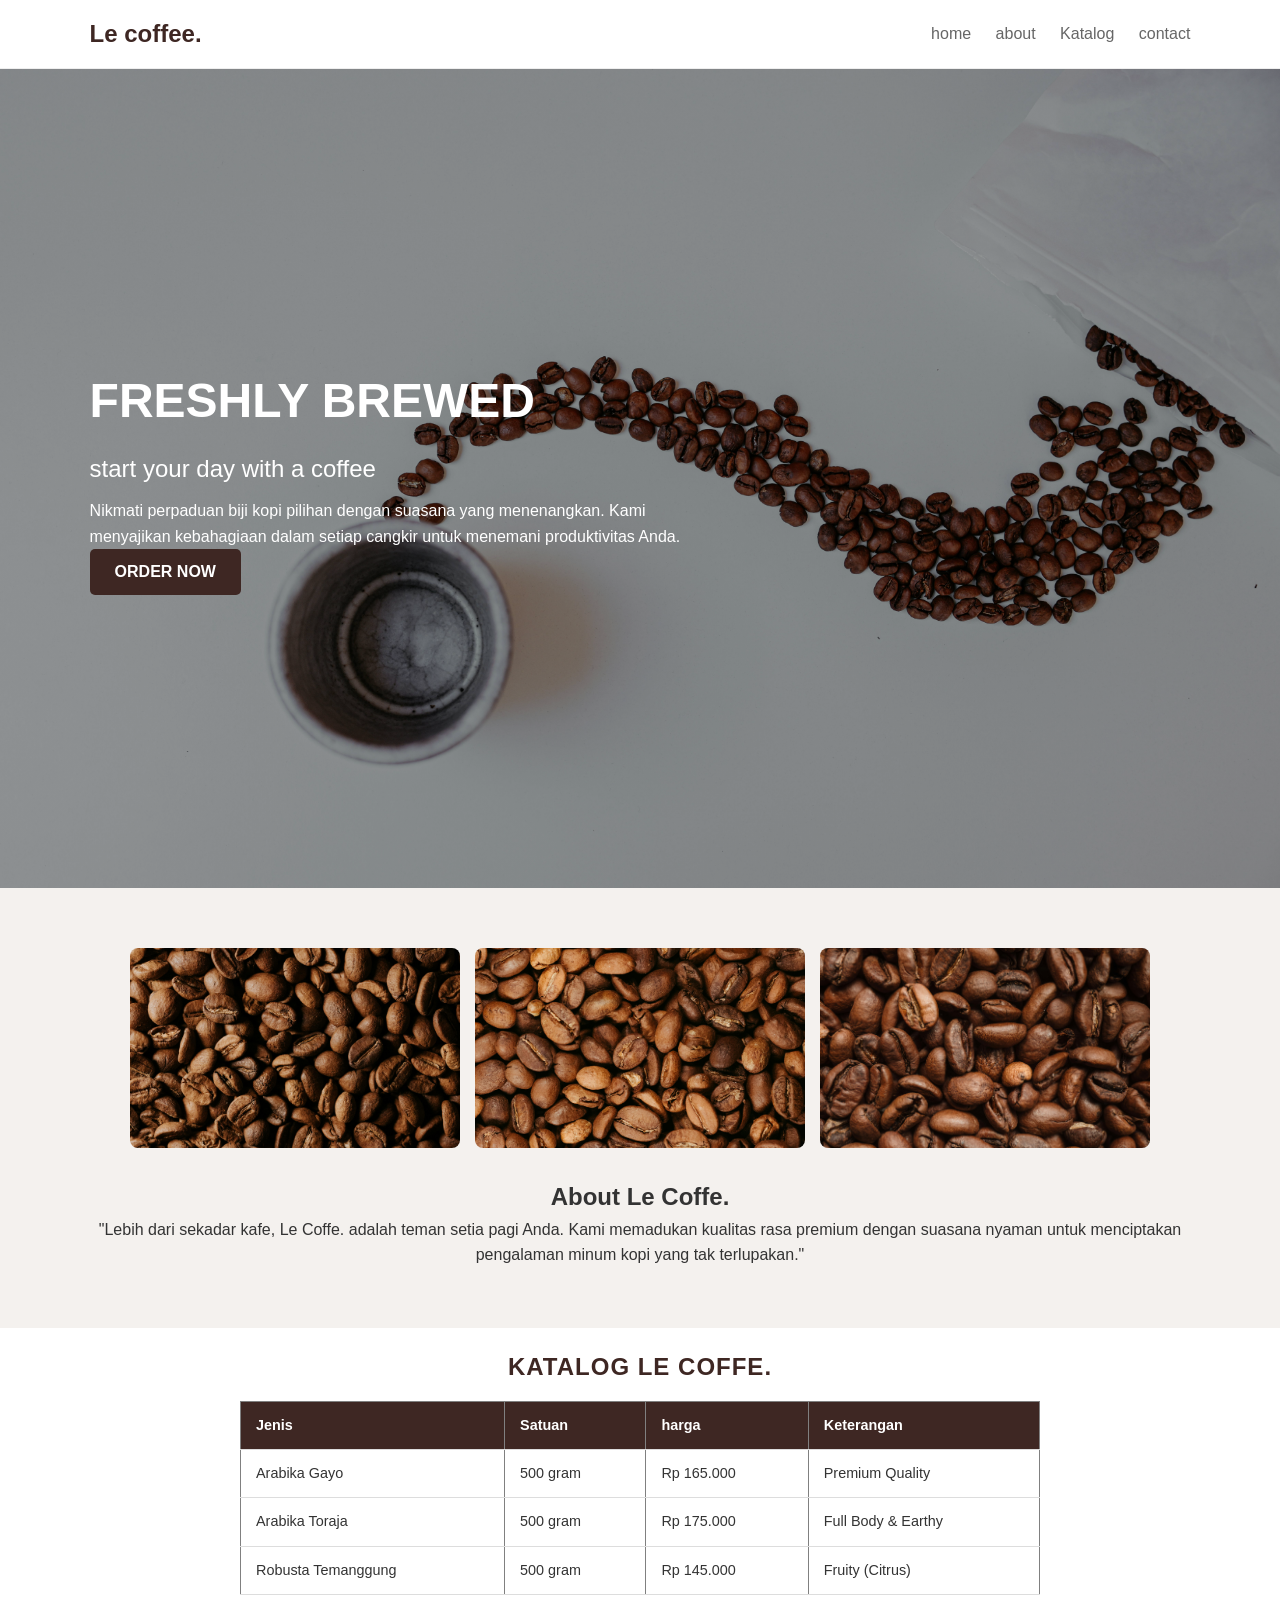
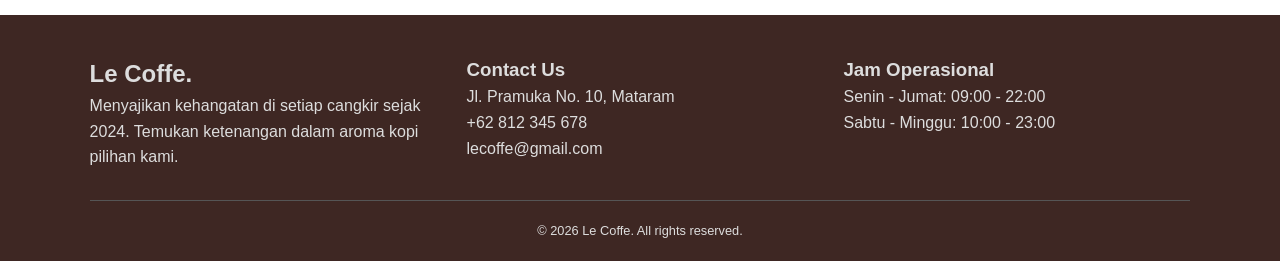
<file: index.html>
<!DOCTYPE html>
<html lang="en">
<head>
    <meta charset="UTF-8">
    <meta name="viewport" content="width=device-width, initial-scale=1.0">
    <title>Le Coffe.</title>
    <link rel="stylesheet" href="Style/style.css">
</head>
<body id="top">

<header>
    <a href="#top" class="logo">Le coffee.</a>
    
    <nav class="navbar">
        <a href="#top">home</a>
        <a href="#foto-kopi">about</a>
        <a href="#menu">Katalog</a> 
        <a href="#contact">contact</a>
    </nav>

</header>

<section class="home" style="background: linear-gradient(rgba(0,0,0,0.4), rgba(0,0,0,0.4)), url('images/home-bg.jpg') center/cover;
">
    <div class="content">
        <h3>freshly brewed</h3>
        <span>start your day with a coffee</span>
        <p>Nikmati perpaduan biji kopi pilihan dengan suasana yang menenangkan. Kami menyajikan kebahagiaan dalam setiap cangkir untuk menemani produktivitas Anda.</p>
        <a href="html/order.html" class="btn">ORDER NOW</a>
    </div>
</section>


<section class="foto-kopi" id="foto-kopi">
    <div class="jenis-kopi">
        <img src="images/art1.jpg" class="kopi-img" alt="foto1">
        <img src="images/art2.jpg" class="kopi-img" alt="foto1">
        <img src="images/art3.jpg" class="kopi-img" alt="foto1">
    </div>

    <div>
        <h1>About Le Coffe.</h1>
        <p>"Lebih dari sekadar kafe, Le Coffe. adalah teman setia pagi Anda. Kami memadukan kualitas rasa premium dengan suasana nyaman untuk menciptakan pengalaman minum kopi yang tak terlupakan."</p>
    </div>
</section>

<table border="1" id="menu">
    <caption>Katalog Le coffe.</caption>
    <thead>
        <tr>
            <th>Jenis</th>
            <th>Satuan</th>
            <th>harga</th>
            <th>Keterangan</th>
        </tr>
    </thead>
    <tbody>
        <tr>
            <td>Arabika Gayo</td>
            <td>500 gram</td>
            <td>Rp 165.000</td>
            <td>Premium Quality</td>
        </tr>
        <tr>
            <td>Arabika Toraja</td>
            <td>500 gram</td>
            <td>Rp 175.000</td>
            <td>Full Body & Earthy</td>
        </tr>
        <tr>
            <td>Robusta Temanggung</td>
            <td>500 gram</td>
            <td>Rp 145.000</td>
            <td>Fruity (Citrus)</td>
        </tr>
    </tbody>
</table>

<footer class="kopi-footer" id="contact">
    <div class="footer-container">
        <div class="footer-section">
            <h2>Le Coffe.</h2>
            <p>Menyajikan kehangatan di setiap cangkir sejak 2024. Temukan ketenangan dalam aroma kopi pilihan kami.</p>
        </div>

        <div class="footer-section">
            <h3>Contact Us</h3>
            <ul>
                <li>Jl. Pramuka No. 10, Mataram</li>
                <li>+62 812 345 678</li>
                <li>lecoffe@gmail.com</li>
            </ul>
        </div>

        <div class="footer-section">
            <h3>Jam Operasional</h3>
            <p>Senin - Jumat: 09:00 - 22:00</p>
            <p>Sabtu - Minggu: 10:00 - 23:00</p>
        </div>
    </div>

    <div class="footer-bottom">
        <p>&copy; 2026 Le Coffe. All rights reserved.</p>
    </div>
</footer>


</body>
</html>
</file>
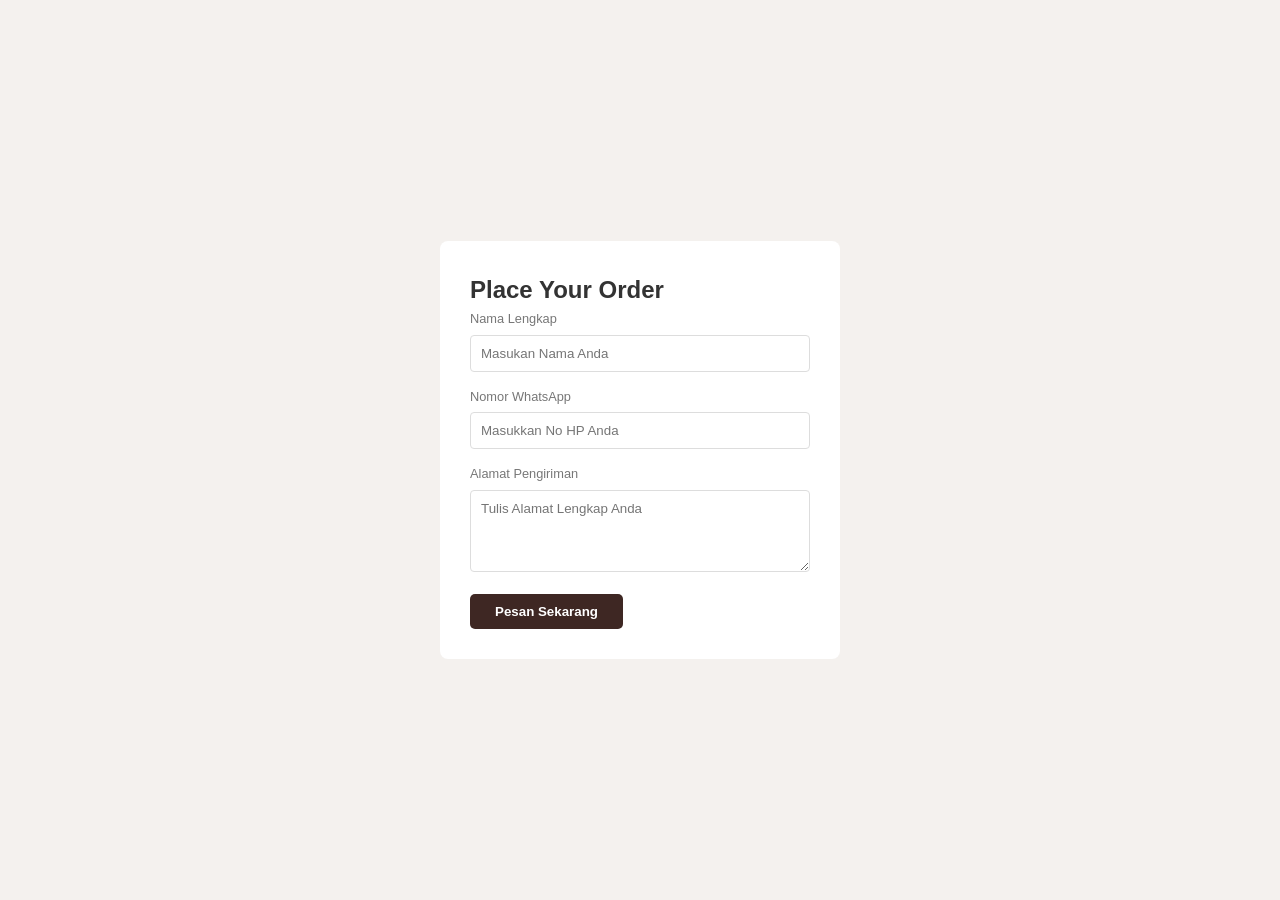
<file: order.html>
<!DOCTYPE html>
<html lang="id">
<head>
    <meta charset="UTF-8">
    <meta name="viewport" content="width=device-width, initial-scale=1.0">
    <title>Order - Le Coffe</title>
    <link rel="stylesheet" href="style.css"> </head>
<body>

<section class="order-container">
    <div class="order-card">
        <h1>Place Your Order</h1>

        <form action="#" method="POST" class="order-form">
            <div class="form-group">
                <label for="nama">Nama Lengkap</label>
                <input type="text" id="nama" name="nama" placeholder="Masukan Nama Anda" required>
            </div>

            <div class="form-group">
                <label for="hp">Nomor WhatsApp</label>
                <input type="tel" id="hp" name="hp" placeholder="Masukkan No HP Anda" required>
            </div>

            <div class="form-group">
                <label for="alamat">Alamat Pengiriman</label>
                <textarea id="alamat" name="alamat" rows="4" placeholder="Tulis Alamat Lengkap Anda" required></textarea>
            </div>

            <button type="submit" class="btn-order">Pesan Sekarang</button>
        </form>
    </div>
</section>

</body>
</html>
</file>
<file: Style/style.css>
* {
    scroll-behavior: smooth;
    margin: 0; padding: 0;
    box-sizing: border-box;
    font-family: Verdana, Geneva, Tahoma, sans-serif;
    text-decoration: none;
    list-style: none;
    scrollbar-width: none;
}

body { 
    background: #fff; 
    color: #333; 
    line-height: 1.6; 
}

header {
    position: sticky; 
    top: 0;
    display: flex; 
    justify-content: space-between; 
    align-items: center;
    padding: 15px 7%;
    background: #fff;
    border-bottom: 1px solid #eee;
    z-index: 1000;
}

header .logo { 
    font-size: 1.5rem; 
    font-weight: bold; 
    color: #3e2723; 
}

header .navbar a { 
    margin-left: 20px; 
    color: #666; 
    font-size: 1rem; 
}
header .navbar a:hover { 
    color: #8d6e63; 
    text-decoration: underline;
}

.home {
    height: 91vh;
    display: flex; 
    align-items: center;
    padding: 0 7%;
    background: linear-gradient(rgba(0,0,0,0.4), rgba(0,0,0,0.4)), url('images/home-bg.jpg') center/cover;
    color: #fff;
}

.home .content { 
    max-width: 600px; 
}

.home .content h3 { 
    font-size: 3rem; 
    text-transform: uppercase; 
}

.home .content span { 
    font-size: 1.5rem; 
    display: block; 
    margin: 10px 0; 
}

.btn, .btn-order {
    display: inline-block;
    background: #3e2723;
    color: #fff;
    padding: 10px 25px;
    border-radius: 5px;
    font-weight: bold;
    cursor: pointer;
    border: none;
}

.btn:hover, .btn-order:hover{
    background: #fff;
    color: #3e2723;
    
}



.foto-kopi { 
    padding: 60px 7%; 
    text-align: center; 
    background: #f4f1ee; 
}

.jenis-kopi { 
    display: flex; 
    justify-content: center; 
    gap: 15px; 
    margin-bottom: 30px; 
}

.kopi-img { 
    width: 30%; 
    height: 200px; 
    object-fit: cover; 
    border-radius: 8px; 
}

table {
    width: 100%;
    max-width: 800px;
    margin: 20px auto;
    border-collapse: collapse; 
    background-color: #fff;
    font-size: 0.9rem;
}

caption {
    font-size: 1.5rem;
    font-weight: bold;
    color: #3e2723;
    margin-bottom: 15px;
    text-transform: uppercase;
    letter-spacing: 1px;
}

thead {
    background-color: #3e2723;
    color: #fff;
}

th, td {
    padding: 12px 15px;
    text-align: left;
    border-bottom: 1px solid #ddd;
}

.kopi-footer { 
    background: #3e2723; 
    color: #ddd; 
    padding: 40px 7% 20px; 
}

.footer-container { 
    display: flex; 
    flex-wrap: wrap; 
    justify-content: space-between; 
    gap: 30px;
}

.footer-section { 
    flex: 1; 
    min-width: 200px; 
}

.footer-bottom { 
    text-align: center; 
    margin-top: 30px; 
    padding-top: 20px; 
    border-top: 1px solid #555; 
    font-size: 0.8rem; 
}

/* Order  */

.order-container { 
    min-height: 100vh; 
    display: flex; 
    justify-content: center; 
    align-items: center; 
    background: #f4f1ee; 
}

.order-card { 
    background: #fff; 
    padding: 30px; 
    width: 100%; 
    max-width: 400px; 
    border-radius: 8px; 
}

.form-group { 
    margin-bottom: 15px;
    text-align: left; 
}

.form-group label { 
    display: block; 
    font-size: 0.8rem; 
    margin-bottom: 5px; 
    color: #777; 
}

.form-group input:focus, .form-group textarea:focus { 
    background-color: #f4f1ee;
}

.form-group input, .form-group textarea {
    width: 100%; 
    padding: 10px; 
    border: 1px solid #ddd; 
    border-radius: 4px;
}


#namaError, #emailError, #passwordHPError, #alamatError{
    user-select: none;
    font-size: 0.7rem;
    color: white;
}
</file>
<file: style.css>
* {
    margin: 0; padding: 0;
    box-sizing: border-box;
    font-family: Verdana, Geneva, Tahoma, sans-serif;
    text-decoration: none;
    list-style: none;
    scrollbar-width: none;
}

body { 
    background: #fff; 
    color: #333; 
    line-height: 1.6; 
}

header {
    position: sticky; 
    top: 0;
    display: flex; 
    justify-content: space-between; 
    align-items: center;
    padding: 15px 7%;
    background: #fff;
    border-bottom: 1px solid #eee;
    z-index: 1000;
}

header .logo { 
    font-size: 1.5rem; 
    font-weight: bold; 
    color: #3e2723; 
}

header .navbar a { 
    margin-left: 20px; 
    color: #666; 
    font-size: 1rem; 
}
header .navbar a:hover { 
    color: #8d6e63; 
    text-decoration: underline;
}

.home {
    height: 80vh;
    display: flex; align-items: center;
    padding: 0 7%;
    background: linear-gradient(rgba(0,0,0,0.4), rgba(0,0,0,0.4)), url('images/home-bg.jpg') center/cover;
    color: #fff;
}

.home .content { 
    max-width: 600px; 
}

.home .content h3 { 
    font-size: 3rem; 
    text-transform: uppercase; 
}

.home .content span { 
    font-size: 1.5rem; 
    display: block; 
    margin: 10px 0; 
}

.btn, .btn-order {
    display: inline-block;
    background: #3e2723;
    color: #fff;
    padding: 10px 25px;
    border-radius: 5px;
    font-weight: bold;
    cursor: pointer;
    border: none;
}

.btn:hover, .btn-order:hover{
    background: #fff;
    color: #3e2723;
    
}

.foto-kopi { 
    padding: 60px 7%; 
    text-align: center; 
    background: #f4f1ee; 
}

.jenis-kopi { 
    display: flex; 
    justify-content: center; 
    gap: 15px; 
    margin-bottom: 30px; 
}

.kopi-img { 
    width: 30%; 
    height: 200px; 
    object-fit: cover; 
    border-radius: 8px; 
}

table {
    width: 100%;
    max-width: 800px;
    margin: 20px auto;
    border-collapse: collapse; 
    background-color: #fff;
    font-size: 0.9rem;
}

caption {
    font-size: 1.5rem;
    font-weight: bold;
    color: #3e2723;
    margin-bottom: 15px;
    text-transform: uppercase;
    letter-spacing: 1px;
}

thead {
    background-color: #3e2723;
    color: #fff;
}

th, td {
    padding: 12px 15px;
    text-align: left;
    border-bottom: 1px solid #ddd;
}

.kopi-footer { 
    background: #3e2723; 
    color: #ddd; 
    padding: 40px 7% 20px; 
}

.footer-container { 
    display: flex; 
    flex-wrap: wrap; 
    justify-content: space-between; 
    gap: 30px;
}

.footer-section { 
    flex: 1; 
    min-width: 200px; 
}

.footer-bottom { 
    text-align: center; 
    margin-top: 30px; 
    padding-top: 20px; 
    border-top: 1px solid #555; 
    font-size: 0.8rem; 
}

/* Order  */

.order-container { 
    min-height: 100vh; 
    display: flex; 
    justify-content: center; 
    align-items: center; 
    background: #f4f1ee; 
}

.order-card { 
    background: #fff; 
    padding: 30px; 
    width: 100%; 
    max-width: 400px; 
    border-radius: 8px; 
}

.form-group { 
    margin-bottom: 15px;
    text-align: left; 
}

.form-group label { 
    display: block; 
    font-size: 0.8rem; 
    margin-bottom: 5px; 
    color: #777; 
}

.form-group input:focus, .form-group textarea:focus { 
    background-color: #f4f1ee;
}

.form-group input, .form-group textarea {
    width: 100%; 
    padding: 10px; 
    border: 1px solid #ddd; 
    border-radius: 4px;
}
</file>
